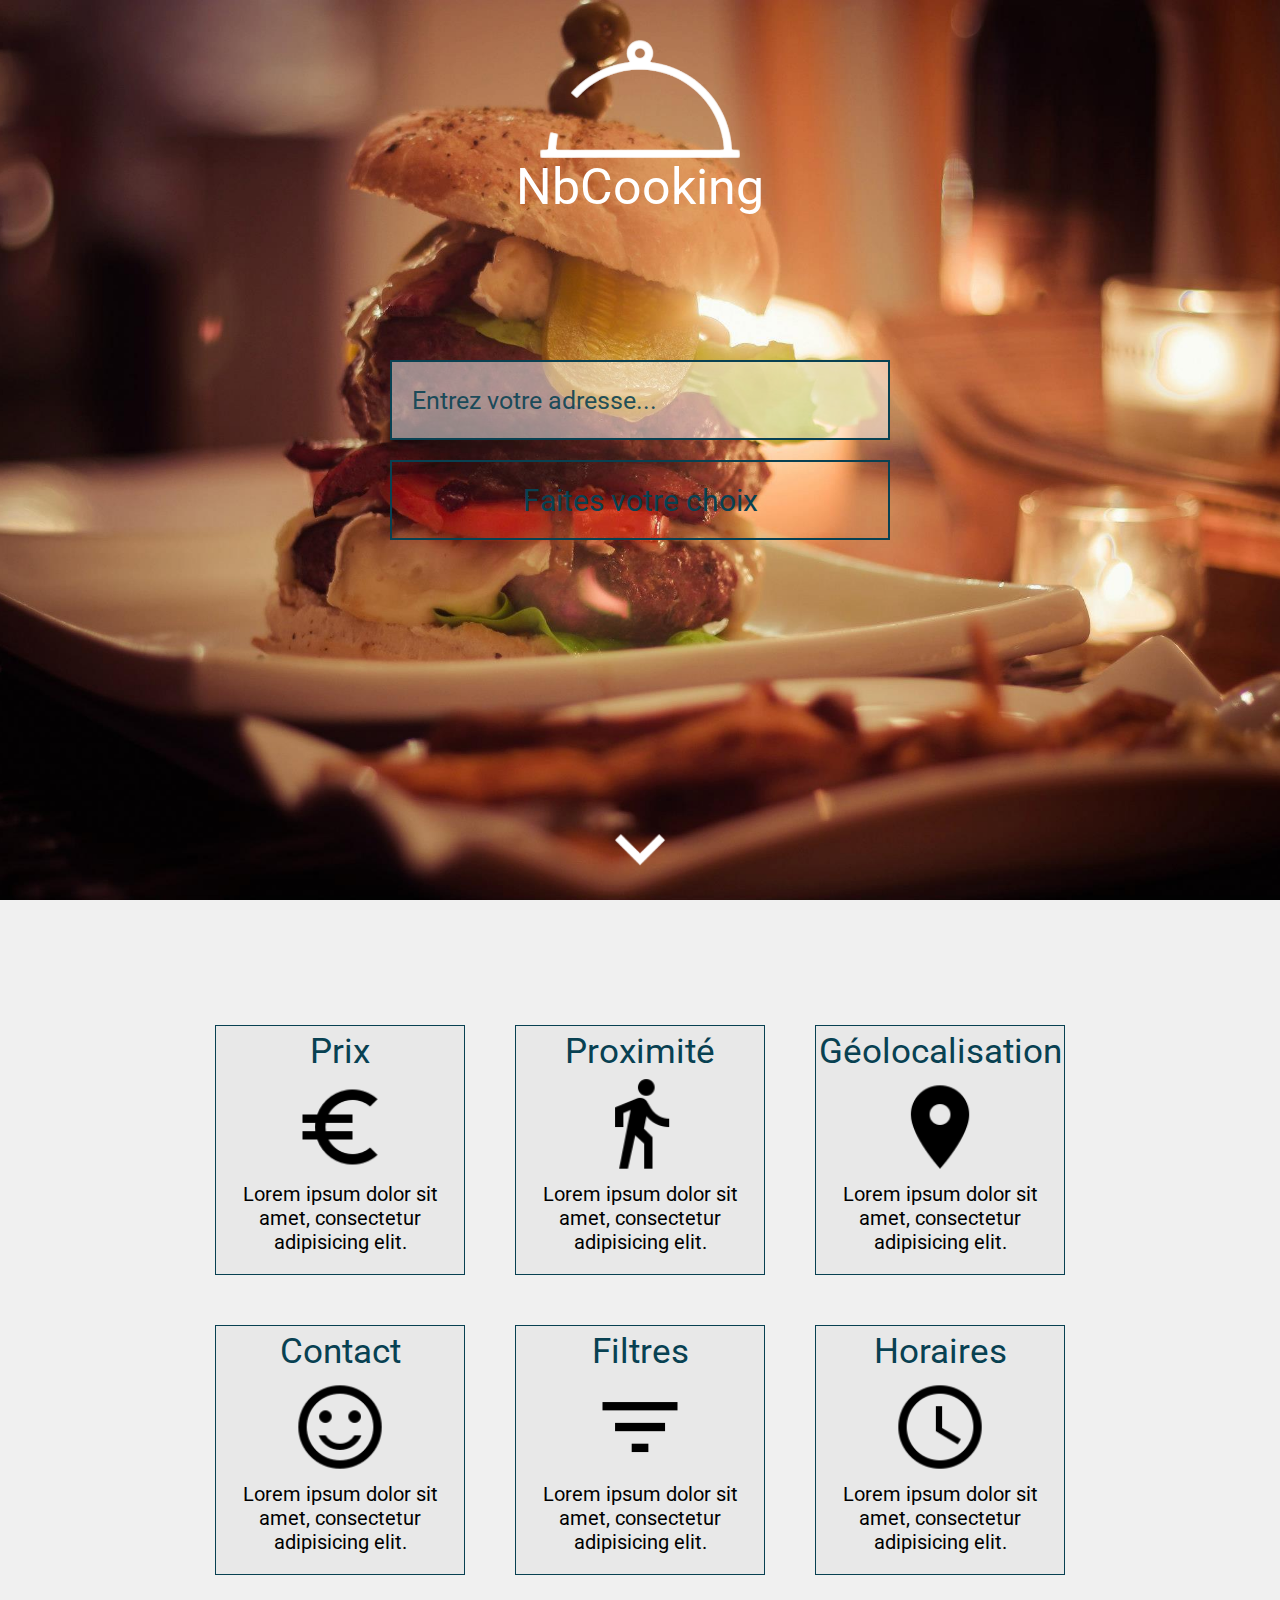
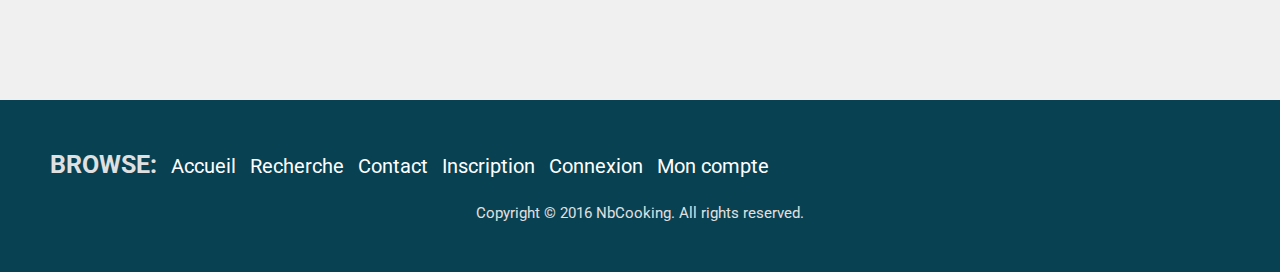
<file: index.html>
<!DOCTYPE html>
<html>
  <head>
    <!-- Set charset -->
    <meta charset="utf-8" />
    <!-- Title -->
    <title>NbCooking - Homepage</title>
    <!-- Import css and fonts -->
    <link rel="stylesheet" href="src/css/app.css"  media="only screen and (max-device-width: 768px)" type="text/css" />
    <link rel="stylesheet" href="src/css/app_web.css"  media="only screen and (min-device-width: 768px)" type="text/css" />
    <link href='https://fonts.googleapis.com/css?family=Roboto:400,300' rel='stylesheet' type='text/css'>
    <!-- Import jQuery and javascript -->
    <script src="https://ajax.googleapis.com/ajax/libs/jquery/1.12.0/jquery.min.js"></script>
    <script src="src/js/app.js"></script>
  </head>
  <body>
    <header>
      <img src="src/ressources/logo.png" alt="NbCookingLogo" />
      <a href="index.html">NbCooking</a>
    </header>
    <div class="firstview">
      <div class="search">
        <input type="text" placeholder="Entrez votre adresse..." />
        <button type="button" href="search.html">Faites votre choix</button>
      </div>
      <div id="gonext">
        <img src="src/ressources/arrow.png" />
      </div>
    </div>
    <div class="secondview">
      <div class="boxes">
        <div class="box">
          <div class="title">Prix</div>
          <img src="src/ressources/i_price.png" />
          <div class="description">
            Lorem ipsum dolor sit amet, consectetur adipisicing elit.
          </div>
        </div>
        <div class="box">
          <div class="title">Proximité</div>
          <img src="src/ressources/i_distance.png" />
          <div class="description">
            Lorem ipsum dolor sit amet, consectetur adipisicing elit.
          </div>
        </div>
        <div class="box">
          <div class="title">Géolocalisation</div>
          <img src="src/ressources/i_geolocalisation.png" />
          <div class="description">
            Lorem ipsum dolor sit amet, consectetur adipisicing elit.
          </div>
        </div>
        <div class="box">
          <div class="title">Contact</div>
          <img src="src/ressources/i_human.png" />
          <div class="description">
            Lorem ipsum dolor sit amet, consectetur adipisicing elit.
          </div>
        </div>
        <div class="box">
          <div class="title">Filtres</div>
          <img src="src/ressources/i_filter.png" />
          <div class="description">
            Lorem ipsum dolor sit amet, consectetur adipisicing elit.
          </div>
        </div>
        <div class="box">
          <div class="title">Horaires</div>
          <img src="src/ressources/i_time.png" />
          <div class="description">
            Lorem ipsum dolor sit amet, consectetur adipisicing elit.
          </div>
        </div>
        <div class="clear"></div>
      </div>
    </div>
    <footer>
      <div class="browse">
        <h3>BROWSE:</h3>
        <a href="index.html">Accueil</a>
        <a href="search.html">Recherche</a>
        <a href="#">Contact</a>
        <a href="#">Inscription</a>
        <a href="#">Connexion</a>
        <a href="#">Mon compte</a>
      </div>
      <p class="copyright">Copyright © 2016 NbCooking. All rights reserved.</p>
    </footer>
  </body>
</html>
</file>
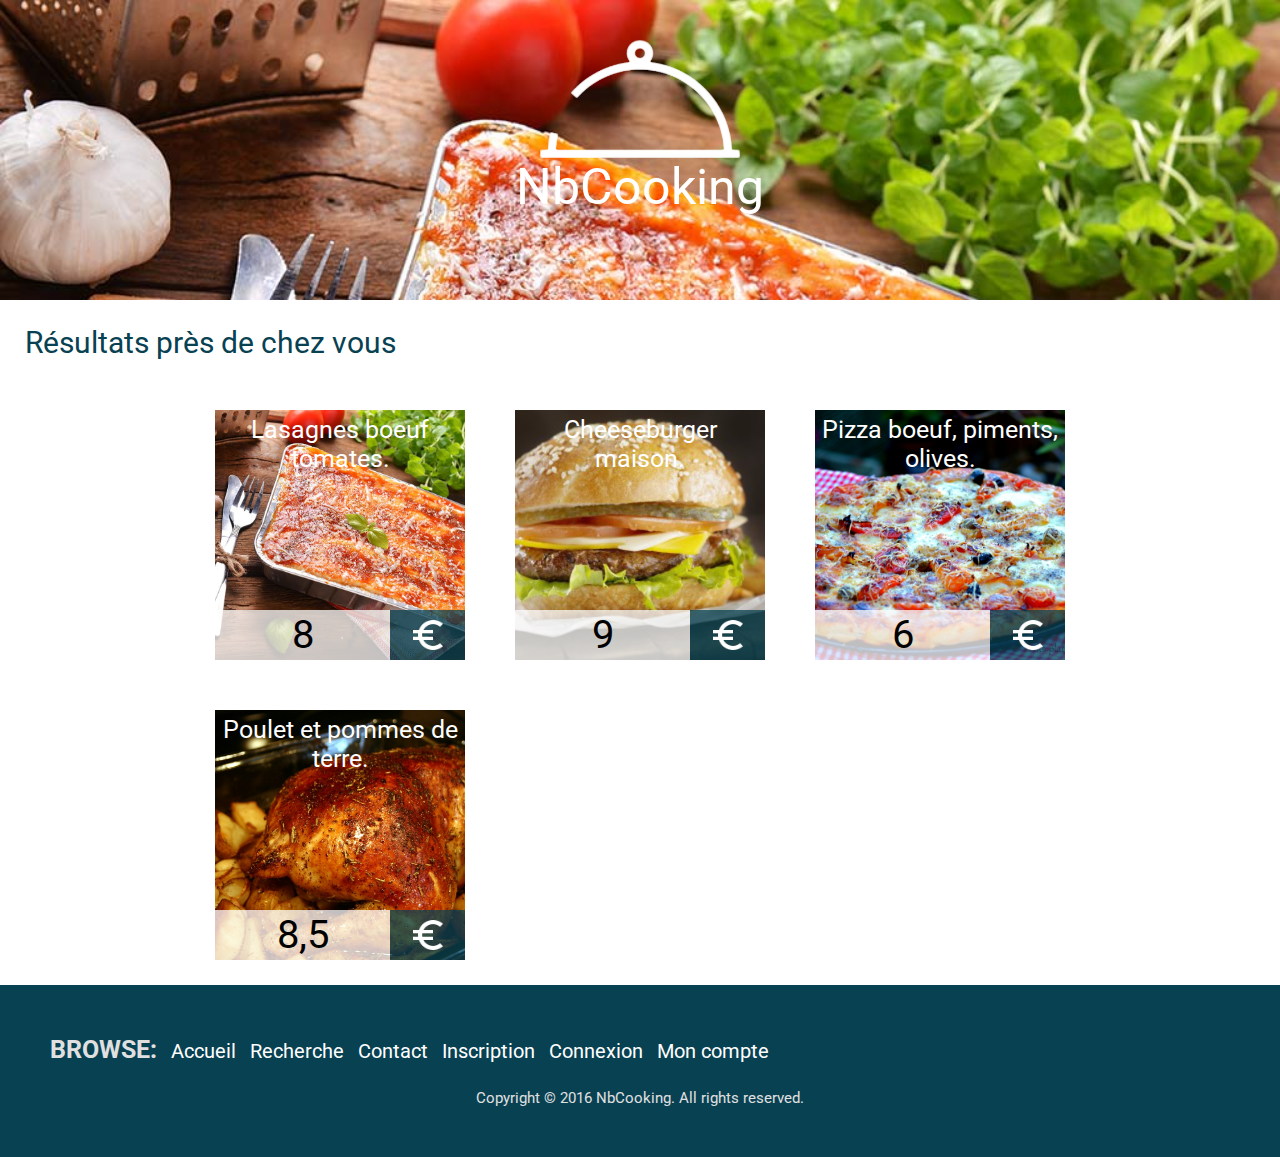
<file: search.html>
<!DOCTYPE html>
<html>
  <head>
    <!-- Set charset -->
    <meta charset="utf-8" />
    <!-- Title -->
    <title>NbCooking - Résultats</title>
    <!-- Import css and fonts -->
    <link rel="stylesheet" href="src/css/app.css"  media="only screen and (max-device-width: 768px)" type="text/css" />
    <link rel="stylesheet" href="src/css/app_web.css"  media="only screen and (min-device-width: 768px)" type="text/css" />
    <link href='https://fonts.googleapis.com/css?family=Roboto:400,300' rel='stylesheet' type='text/css'>
    <!-- Import jQuery and javascript -->
    <script src="https://ajax.googleapis.com/ajax/libs/jquery/1.12.0/jquery.min.js"></script>
    <script src="src/js/app.js"></script>
  </head>
  <body>
    <header>
      <img src="src/ressources/logo.png" alt="NbCookingLogo" />
      <a href="index.html">NbCooking</a>
    </header>
    <div class="preview" style="background-image: url(src/ressources/offer1.jpg);"></div>
    <div class="results_bar">
      <div class="title">Résultats près de chez vous</div>
    </div>
    <div class="results">
      <a href="#" class="offer" style="background-image: url(src/ressources/offer1.jpg);">
        <p class="description">Lasagnes boeuf tomates.</p>
        <div class="price_bar">
          <div class="price">8</div>
          <div class="currency"><img src="src/ressources/i_price_w.png" /></div>
          <div class="clear"></div>
        </div>
        <div class="clear"></div>
      </a>
      <a href="#" class="offer" style="background-image: url(src/ressources/offer2.jpg);">
        <p class="description">Cheeseburger maison.</p>
        <div class="price_bar">
          <div class="price">9</div>
          <div class="currency"><img src="src/ressources/i_price_w.png" /></div>
          <div class="clear"></div>
        </div>
        <div class="clear"></div>
      </a>
      <a href="#" class="offer" style="background-image: url(src/ressources/offer3.jpg);">
        <p class="description">Pizza boeuf, piments, olives.</p>
        <div class="price_bar">
          <div class="price">6</div>
          <div class="currency"><img src="src/ressources/i_price_w.png" /></div>
          <div class="clear"></div>
        </div>
        <div class="clear"></div>
      </a>
      <a href="#" class="offer" style="background-image: url(src/ressources/offer4.jpg);">
        <p class="description">Poulet et pommes de terre.</p>
        <div class="price_bar">
          <div class="price">8,5</div>
          <div class="currency"><img src="src/ressources/i_price_w.png" /></div>
          <div class="clear"></div>
        </div>
        <div class="clear"></div>
      </a>
    </div>
    <div class="clear"></div>
    <footer>
      <div class="browse">
        <h3>BROWSE:</h3>
        <a href="index.html">Accueil</a>
        <a href="search.html">Recherche</a>
        <a href="#">Contact</a>
        <a href="#">Inscription</a>
        <a href="#">Connexion</a>
        <a href="#">Mon compte</a>
      </div>
      <p class="copyright">Copyright © 2016 NbCooking. All rights reserved.</p>
    </footer>
  </body>
</html>
</file>
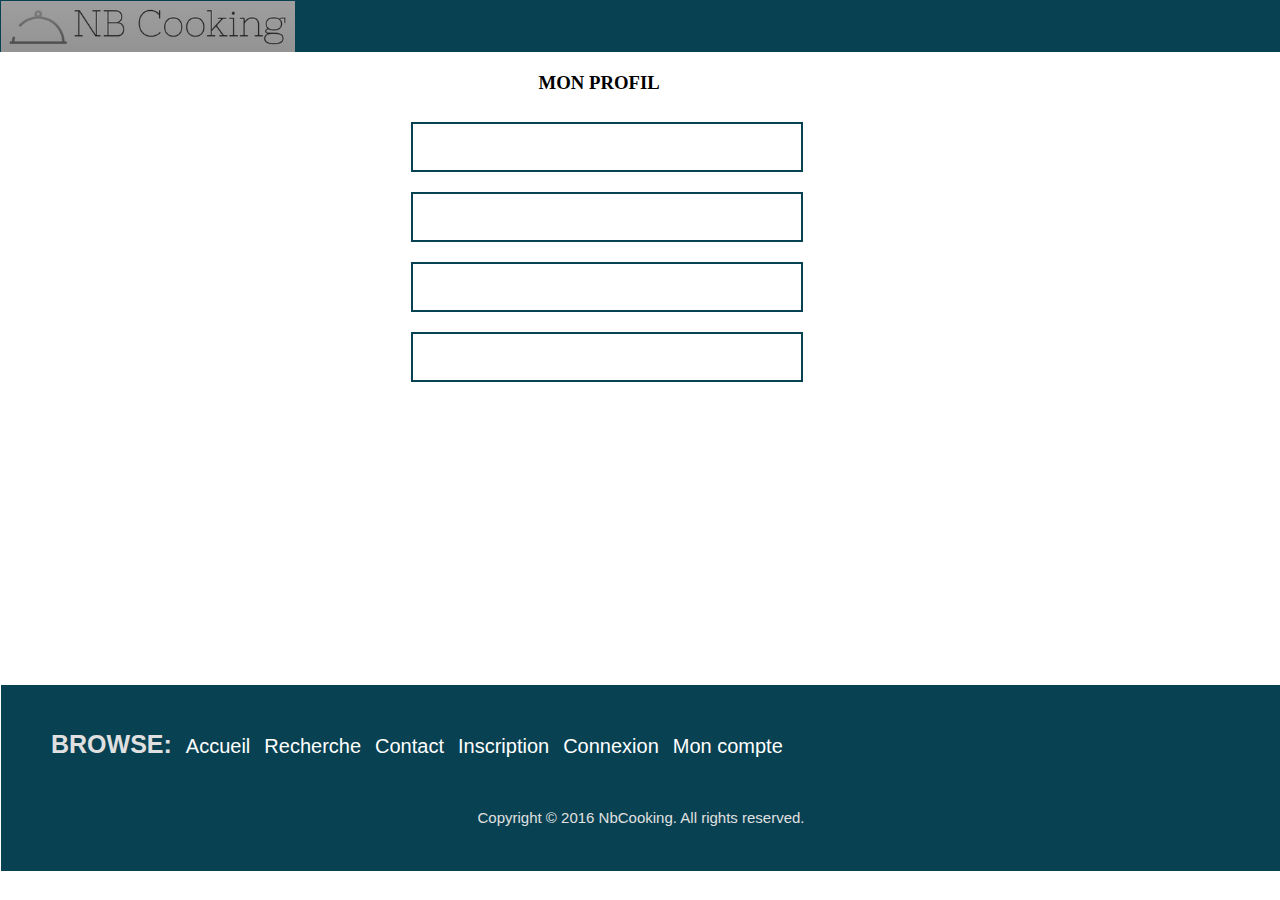
<file: Profil connecte/profil.html>
<!DOCTYPE html>
<html>
    <head>
        <!-- Set charset -->
        <meta charset="utf-8" />
        <!-- Title -->
        <title>NbCooking - Profil</title>
        <!-- Import css and fonts -->
        <link rel="stylesheet" href="css/profil.css" type="text/css" />
    </head>
    <body>
        
        <div class="tete">
           
        </div>
        
        <div class="contenu">
           <h3 style="margin-left: 42%"> MON PROFIL <h3>
            <div class="search">
                <input type="text" placeholder="" />
                <input type="text" placeholder="" />
                <input type="text" placeholder="" />
                <input type="text" placeholder="" />

            </div>
            
        </div>
        
        <div class="pied">
            <footer>
                <div class="browse">
                    <h3>BROWSE:</h3>
                    <a href="index.html">Accueil</a>
                    <a href="search.html">Recherche</a>
                    <a href="#">Contact</a>
                    <a href="#">Inscription</a>
                    <a href="#">Connexion</a>
                    <a href="#">Mon compte</a>
                </div>
                <p class="copyright">Copyright © 2016 NbCooking. All rights reserved.</p>
            </footer>
        </div>
        
    </body>
</html>
</file>
<file: src/css/app.css>
/* Simple clearfix */
*, html, body {
  box-sizing: border-box;
  margin: 0;
  padding: 0;
}

.clear {
  clear: both;
}

::-webkit-input-placeholder {
   color: rgba(8, 65, 82, 0.90);
}

:-moz-placeholder { /* Firefox 18- */
   color: rgba(8, 65, 82, 0.90); 
}

::-moz-placeholder {  /* Firefox 19+ */
   color: rgba(8, 65, 82, 0.90);
}

:-ms-input-placeholder {  
   color: rgba(8, 65, 82, 0.90); 
}

/* Header */
header {
  display: block;
  
  z-index: 999;
  
  position: fixed;
  top: 25px;
  
  width: 100%;
  
  text-align: center;
}

header.band {
  display: block;
  
  z-index: 999;
  
  position: fixed;
  top: 0;
  
  height: 150px;
  width: 100%;
  line-height: 150px;
  
  text-align: left;
  
  background-color: #084152;
  
  -webkit-transition: background-color 0.5s linear;
  -moz-transition: background-color 0.5s linear;
  transition: background-color 0.5s linear;
}

header img {
  display: block;
  
  width: 50%;
  
  margin: 0 auto;
  margin-top: 15px;
}

header.band img {
  display: inline-block;
  
  height: 100px;
  width: auto;
  
  margin: 25px auto;
  margin-left: 20px;
}

header a {  
  font-family: "Roboto", sans-serif;
  font-size: 100px;
  color: #fff;
  
  text-align: center;
  
  text-decoration: none;
}

header.band a {
  display: inline-block;
  
  margin-left: 25px;
  
  vertical-align: top;
}

/* First view of the website */
div.firstview {
  display: block;
  
  height: 100%;
  width: 100%;
  
  background-image: url(../ressources/home.jpg);
  background-position: center top;
  background-repeat: no-repeat;
  background-size: cover;
  position: relative;
}

div.firstview .search {
  display: block;
  
  position: absolute;
  
  height: 500px;
  width: 90%;
  
  margin: 0 auto;
}

div.firstview .search input, div.firstview .search button {
  box-sizing: inherit;
  
  height: 200px;
  width: 100%;
  
  margin: 25px 0;
  
  border: 2px solid #084152;
}

div.firstview .search input {
  background: rgba(255, 255, 255, 0.5);
  
  font-family: "Roboto", sans-serif;
  font-size: 50px;
  color: #084152;
  
  padding: 0 25px;
}

div.firstview .search button {
  background: transparent;
  
  font-family: "Roboto", sans-serif;
  font-size: 50px;
  color: #084152;
}

div.firstview .search button:hover {
  background-color: #084152;
  
  color: #fff;
  
  cursor: pointer;
}

div.firstview #gonext {
  display: block;
  
  position: absolute;
  bottom: 0;
  
  width: 100%;
}

div.firstview #gonext img {
  display: block;
  
  height: 200px;
  width: 200px;
  
  margin: 0 auto;
}

/* Second view of the website */
div.secondview {
  display: block;
  
  width: 100%;
  
  padding: 150px 0;
  
  background-color: #f0f0f0;
}

div.secondview .boxes {
  display: block;
  
  width: 100%;
  
  margin: 0 auto;
}

div.secondview .boxes .box {
  display: block;
    
  height: 750px;
  width: 750px;
  
  margin: 50px auto;
  
  background-color: #e8e8e8;
  
  border: solid 1px #084152;
}

div.secondview .boxes .box img {
  display: block;
  
  height: 300px;
  width: 300px;
  
  margin: 10px auto;
}

div.secondview .boxes .box .title {
  margin: 15px auto;
  
  font-family: "Roboto", sans-serif;
  font-size: 100px;
  color: #084152;
  
  text-align: center;
}

div.secondview .boxes .box .description {
  margin: 15px;
  
  font-family: "Roboto", sans-serif;
  font-size: 60px;
  color: #000;
  
  text-align: center;
}

/* Page recherche */
div.preview {
  display: block;
  
  height: 500px;
  width: 100%;
  
  background-position: center top;
  background-repeat: no-repeat;
  background-size: cover;
  position: relative;
}

div.results_bar {
  display: block;
  
  width: 100%;
  
  margin: 50px 0;
}

div.results_bar .title {
  font-family: "Roboto", sans-serif;
  font-size: 60px;
  color: #084152;
  
  margin-left: 50px;
}

div.results {
  display: block;
  
  width: 100%;
  
  margin: 0 auto;  
}

div.results .offer {
  display: block;
  
  height: 750px;
  width: 750px;
  
  margin: 50px auto;
  
  background-position: center top;
  background-repeat: no-repeat;
  background-size: cover;
  position: relative;
  
  text-decoration: none;
}

div.results .offer .description {
  display: block;
  
  height: 50%;
  width: 100%;
  
  padding: 15px;
  
  font-family: "Roboto", sans-serif;
  font-size: 75px;
  color: #fff;
  
  text-align: center;
  
  text-decoration: none;
  
  -webkit-transition: padding-top 0.5s;
  -moz-transition: padding-top 0.5s;
  transition: padding-top 0.5s;
}
div.results .offer:hover .description {
  height: 750px;
  width: 750px;
  
  padding-top: 150px;
  
  font-size: 100px;
  color: #e0e0e0;
  
  background-color: rgba(75, 75, 75, 0.50);
  
  -webkit-transition: padding-top 0.5s, background-color 0.5s;
  -moz-transition: padding-top 0.5s, background-color 0.5s;
  transition: padding-top 0.5s, background-color 0.5s;
}

div.results .offer .price_bar {
  display: block;
  
  height: 20%;
  width: 100%;
  line-height: 20%;
  
  margin-top: 30%;
}
div.results .offer:hover .price_bar {
  opacity: 0;
}

div.results .offer .price_bar .price {
  display: inline-block;
  
  float: left;
  
  height: 150px;
  width: 70%;
  line-height: 150px;
  
  font-family: "Roboto", sans-serif;
  font-size: 120px;
  color: #000;
  
  text-align: center;
  
  background-color: rgba(255, 255, 255, 0.75);
  
  vertical-align: top;
}

div.results .offer .price_bar .currency {
  display: inline-block;
  
  float: left;
  
  height: 150px;
  width: 30%;
  
  background-color: rgba(8, 65, 82, 0.75);
  
  vertical-align: top;
}

div.results .offer .price_bar .currency img {
  display: block;
  
  height: 120px;
  width: 120px;
  
  margin: 15px auto;
}

/* Footer */
footer {
  display: block;
  
  width: 100%;
  
  padding: 50px 0;
  
  background-color: #084152;
}

footer .browse {
  display: block;
  
  margin: 50px auto;
  margin-left: 100px;
}

footer .browse h3 {
  display: block;
  
  font-family: "Roboto", sans-serif;
  font-size: 75px;
  color: #e0e0e0;
}

footer .browse a {
  display: block;
  
  margin-left: 25px;
  
  font-family: "Roboto", sans-serif;
  font-size: 60px;
  color: #fff;
  
  text-decoration: none;
}
footer .browse a:hover {
  text-decoration: underline;
}

footer .copyright {
  display: block;
  
  margin: 50px auto;
  
  font-family: "Roboto", sans-serif;
  font-size: 25px;
  color: #e0e0e0;
  
  text-align: center;
}
</file>
<file: src/css/app_web.css>
/* Simple clearfix */
*, html, body {
  box-sizing: border-box;
  margin: 0;
  padding: 0;
}

.clear {
  clear: both;
}

::-webkit-input-placeholder {
   color: rgba(8, 65, 82, 0.90);
}

:-moz-placeholder { /* Firefox 18- */
   color: rgba(8, 65, 82, 0.90); 
}

::-moz-placeholder {  /* Firefox 19+ */
   color: rgba(8, 65, 82, 0.90);
}

:-ms-input-placeholder {  
   color: rgba(8, 65, 82, 0.90); 
}

/* Header */
header {
  display: block;
  
  z-index: 999;
  
  position: fixed;
  top: 25px;
  
  width: 100%;
  
  text-align: center;
}

header.band {
  display: block;
  
  z-index: 999;
  
  position: fixed;
  top: 0;
  
  height: 75px;
  width: 100%;
  line-height: 75px;
  
  text-align: left;
  
  background-color: #084152;
  
  -webkit-transition: background-color 0.5s linear;
  -moz-transition: background-color 0.5s linear;
  transition: background-color 0.5s linear;
}

header img {
  display: block;
  
  width: 200px;
  
  margin: 0 auto;
  margin-top: 15px;
}

header.band img {
  display: inline-block;
  
  height: 45px;
  width: auto;
  
  margin: 15px auto;
  margin-left: 20px;
}

header a {  
  font-family: "Roboto", sans-serif;
  font-size: 50px;
  color: #fff;
  
  text-align: center;
  
  text-decoration: none;
}

header.band a {
  display: inline-block;
  
  margin-left: 10px;
  
  vertical-align: top;
}

/* First view of the website */
div.firstview {
  display: block;
  
  height: 100%;
  width: 100%;
  
  background-image: url(../ressources/home.jpg);
  background-position: center top;
  background-repeat: no-repeat;
  background-size: cover;
  position: relative;
}

div.firstview .search {
  display: block;
  
  position: absolute;
  
  height: 200px;
  width: 500px;
  
  margin: 0 auto;
}

div.firstview .search input, div.firstview .search button {
  box-sizing: inherit;
  
  height: 80px;
  width: 100%;
  
  margin: 10px 0;
  
  border: 2px solid #084152;
}

div.firstview .search input {
  background: rgba(255, 255, 255, 0.5);
  
  font-family: "Roboto", sans-serif;
  font-size: 25px;
  color: #084152;
  
  padding: 0 20px;
}

div.firstview .search button {
  background: transparent;
  
  font-family: "Roboto", sans-serif;
  font-size: 30px;
  color: #084152;
}

div.firstview .search button:hover {
  background-color: #084152;
  
  color: #fff;
  
  cursor: pointer;
}

div.firstview #gonext {
  display: block;
  
  position: absolute;
  bottom: 0;
  
  width: 100%;
}

div.firstview #gonext img {
  display: block;
  
  height: 100px;
  width: 100px;
  
  margin: 0 auto;
}

/* Second view of the website */
div.secondview {
  display: block;
  
  width: 100%;
  
  padding: 100px 0;
  
  background-color: #f0f0f0;
}

div.secondview .boxes {
  display: block;
  
  width: 900px;
  
  margin: 0 auto;
}

div.secondview .boxes .box {
  display: inline-block;
  
  float: left;
  
  height: 250px;
  width: 250px;
  
  margin: 25px;
  
  background-color: #e8e8e8;
  
  border: solid 1px #084152;
}

div.secondview .boxes .box img {
  display: block;
  
  height: 100px;
  width: 100px;
  
  margin: 0 auto;
}

div.secondview .boxes .box .title {
  margin: 5px auto;
  
  font-family: "Roboto", sans-serif;
  font-size: 35px;
  color: #084152;
  
  text-align: center;
}

div.secondview .boxes .box .description {
  margin: 5px;
  
  font-family: "Roboto", sans-serif;
  font-size: 20px;
  color: #000;
  
  text-align: center;
}

/* Page recherche */
div.preview {
  display: block;
  
  height: 300px;
  width: 100%;
  
  background-position: center top;
  background-repeat: no-repeat;
  background-size: cover;
  position: relative;
}

div.results_bar {
  display: block;
  
  width: 100%;
  
  margin: 25px 0;
}

div.results_bar .title {
  font-family: "Roboto", sans-serif;
  font-size: 30px;
  color: #084152;
  
  margin-left: 25px;
}

div.results {
  display: block;
  
  width: 900px;
  
  margin: 0 auto;  
}

div.results .offer {
  display: inline-block;
  
  position: relative;
  
  float: left;
  
  height: 250px;
  width: 250px;
  
  margin: 25px;
  
  background-position: center top;
  background-repeat: no-repeat;
  background-size: cover;
  position: relative;
  
  text-decoration: none;
}

div.results .offer .description {
  display: block;
  
  height: 100px;
  width: 100%;
  
  padding: 5px;
  
  font-family: "Roboto", sans-serif;
  font-size: 25px;
  color: #fff;
  
  text-align: center;
  
  text-decoration: none;
  
  -webkit-transition: padding-top 0.5s;
  -moz-transition: padding-top 0.5s;
  transition: padding-top 0.5s;
}
div.results .offer:hover .description {
  height: 250px;
  width: 250px;
  
  padding-top: 50px;
  
  font-size: 35px;
  color: #e0e0e0;
  
  background-color: rgba(75, 75, 75, 0.50);
  
  -webkit-transition: padding-top 0.5s, background-color 0.5s;
  -moz-transition: padding-top 0.5s, background-color 0.5s;
  transition: padding-top 0.5s, background-color 0.5s;
}

div.results .offer .price_bar {
  display: block;
  
  height: 50px;
  width: 100%;
  line-height: 50px;
  
  margin-top: 100px;
}
div.results .offer:hover .price_bar {
  opacity: 0;
  
  /*-webkit-transition: opacity 0.5s;
  -moz-transition: opacity 0.5s;
  transition: opacity 0.5s;*/
}

div.results .offer .price_bar .price {
  display: inline-block;
  
  float: left;
  
  height: 50px;
  width: 70%;
  line-height: 50px;
  
  font-family: "Roboto", sans-serif;
  font-size: 40px;
  color: #000;
  
  text-align: center;
  
  background-color: rgba(255, 255, 255, 0.75);
  
  vertical-align: top;
}

div.results .offer .price_bar .currency {
  display: inline-block;
  
  float: left;
  
  height: 50px;
  width: 30%;
  
  background-color: rgba(8, 65, 82, 0.75);
  
  vertical-align: top;
}

div.results .offer .price_bar .currency img {
  display: block;
  
  height: 40px;
  width: 40px;
  
  margin: 5px auto;
}

/* Footer */
footer {
  display: block;
  
  width: 100%;
  
  padding: 25px 0;
  
  background-color: #084152;
}

footer .browse {
  display: block;
  
  margin: 25px auto;
  margin-left: 50px;
}

footer .browse h3 {
  display: inline-block;
  
  font-family: "Roboto", sans-serif;
  font-size: 25px;
  color: #e0e0e0;
}

footer .browse a {
  display: inline-block;
  
  margin-left: 10px;
  
  font-family: "Roboto", sans-serif;
  font-size: 20px;
  color: #fff;
  
  text-decoration: none;
}
footer .browse a:hover {
  text-decoration: underline;
}

footer .copyright {
  display: block;
  
  margin: 25px auto;
  
  font-family: "Roboto", sans-serif;
  font-size: 15px;
  color: #e0e0e0;
  
  text-align: center;
}
</file>
<file: Profil connecte/css/profil.css>
body {
    background-color: #fff;
    margin: auto;
}
.tete {
    border : 1px solid transparent;
    background-color: #084152;
    background-image: url(../image/logo1.png);
    background-repeat: no-repeat;
    background-size: 23%;
    height : 50px;
    width : 100%;
}


.contenu {
    border : 1px solid transparent;
    height : 630px;
    width  : 100%;
    
}

/* Cadre */

.search input {
    background: rgba(255, 255, 255, 0.5);
    font-family: "Roboto", sans-serif;
    font-size: 25px;
    color: #084152;
    box-sizing: inherit;
    height: 44px;
    width: 30%;
    margin: 10px 0;
    border: 2px solid #084152;
    margin-left: 32%;
}

/* Fin cadre */

.pied {
    border : 1px solid transparent;
    width : 100%;
}

/* Footer */

footer {
    display: block;
    
    width: 100%;
    
    padding: 20px 0;
    
    background-color: #084152;
}

footer .browse {
    display: block;
    
    
    margin-left: 50px;
}

footer .browse h3 {
    display: inline-block;
    
    font-family: "Roboto", sans-serif;
    font-size: 25px;
    color: #e0e0e0;
}

footer .browse a {
    display: inline-block;
    
    margin-left: 10px;
    
    font-family: "Roboto", sans-serif;
    font-size: 20px;
    color: #fff;
    
    text-decoration: none;
}
footer .browse a:hover {
    text-decoration: underline;
}

footer .copyright {
    display: block;
    
    margin: 25px auto;
    
    font-family: "Roboto", sans-serif;
    font-size: 15px;
    color: #e0e0e0;
    
    text-align: center;
}
/* Fin Footer */
</file>
